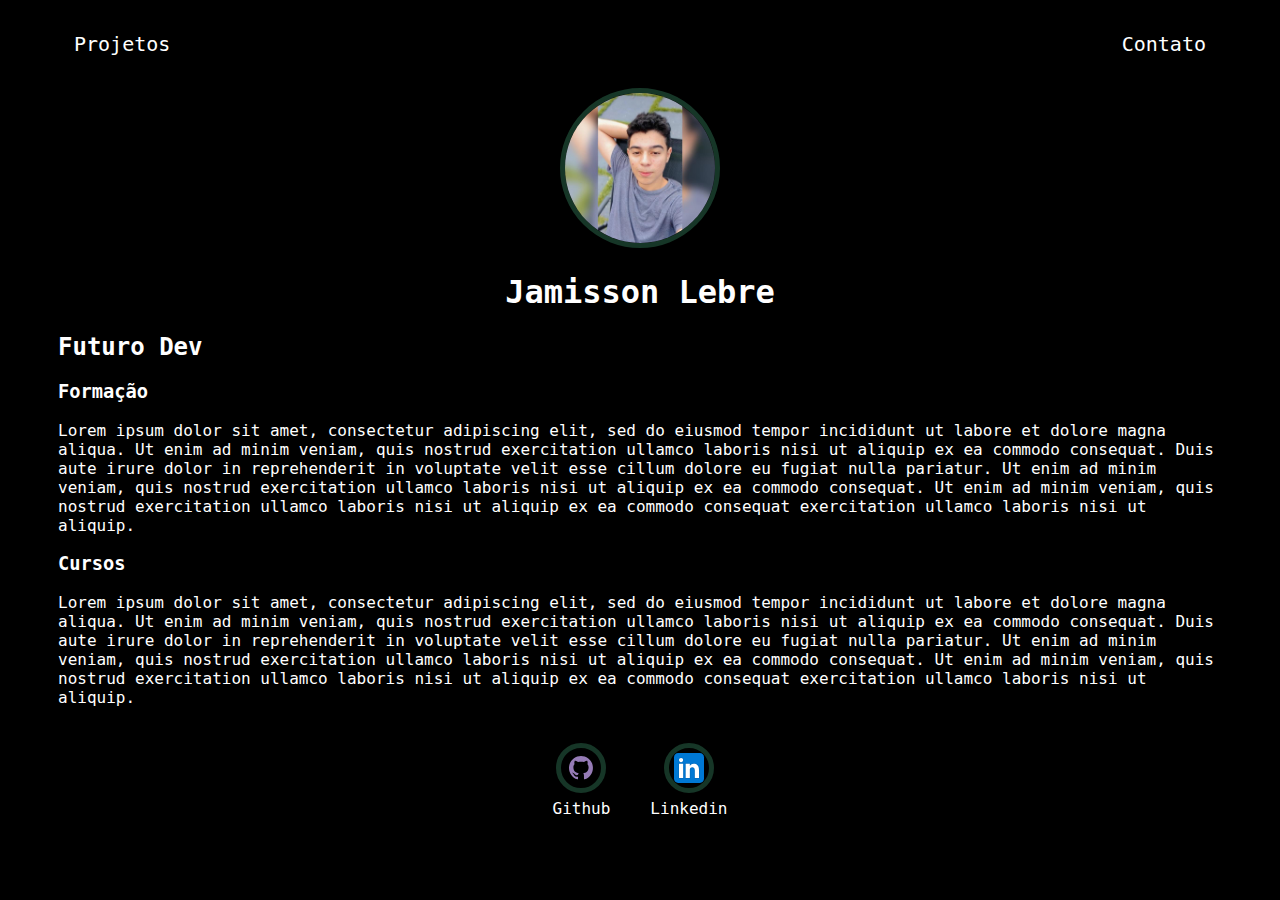
<file: index.html>
<!DOCTYPE html>
<html lang="en">
<head>
    <meta charset="UTF-8">
    <meta http-equiv="X-UA-Compatible" content="IE=edge">
    <meta name="viewport" content="width=device-width, initial-scale=1.0">
    <title>Jamisson Lebre</title>
    <link rel="stylesheet" href="index.css">
</head>
<body>
    <div class="container">
        <nav>
            <ul>
                <li>
                    <a href="project.html">Projetos</a>
                </li>
                <li>
                    <a href="contacts.html">Contato</a>
                </li>
            </ul>
        </nav>
    <header>
        <div class="center">
            <img src="./img/jamisson.jpg"></img>
        </div>
        <h1>Jamisson Lebre</h1>
        <h2>Futuro Dev</h2>
        <main>
            <section>
                <h3>Formação</h3>
                <p>
                    Lorem ipsum dolor sit amet, consectetur adipiscing
                    elit, sed do eiusmod tempor incididunt ut labore
                    et dolore magna aliqua. Ut enim ad minim veniam, quis
                    nostrud exercitation ullamco laboris nisi ut aliquip
                    ex ea commodo consequat. Duis aute irure dolor in
                    reprehenderit in voluptate velit esse cillum dolore
                    eu fugiat nulla pariatur.
                    Ut enim ad minim veniam, quis
                    nostrud exercitation ullamco laboris nisi ut aliquip
                    ex ea commodo consequat.
                    Ut enim ad minim veniam, quis
                    nostrud exercitation ullamco laboris nisi ut aliquip
                    ex ea commodo consequat exercitation ullamco laboris nisi ut aliquip.
                </p>
            </section>
            <section>
                <h3>Cursos</h3>
                <p>
                    Lorem ipsum dolor sit amet, consectetur adipiscing
                    elit, sed do eiusmod tempor incididunt ut labore
                    et dolore magna aliqua. Ut enim ad minim veniam, quis
                    nostrud exercitation ullamco laboris nisi ut aliquip
                    ex ea commodo consequat. Duis aute irure dolor in
                    reprehenderit in voluptate velit esse cillum dolore
                    eu fugiat nulla pariatur.
                    Ut enim ad minim veniam, quis
                    nostrud exercitation ullamco laboris nisi ut aliquip
                    ex ea commodo consequat.
                    Ut enim ad minim veniam, quis
                    nostrud exercitation ullamco laboris nisi ut aliquip
                    ex ea commodo consequat exercitation ullamco laboris nisi ut aliquip.
                </p>
            </section>
        </main>

        <footer>
            <a href="https://github.com/Jameslebre1" target="_blank" rel="noopener noreferrer">
                <img src="./img/github.svg"></img>
                <p>Github</p>
            </a>
            <a href="" target="_blank" rel="noopener noreferrer">
                <img src="./img/linkedin.svg"></img>
                <p>Linkedin</p>
            </a>
        </footer>
    </div>

    </header>
</body>
</html>
</file>
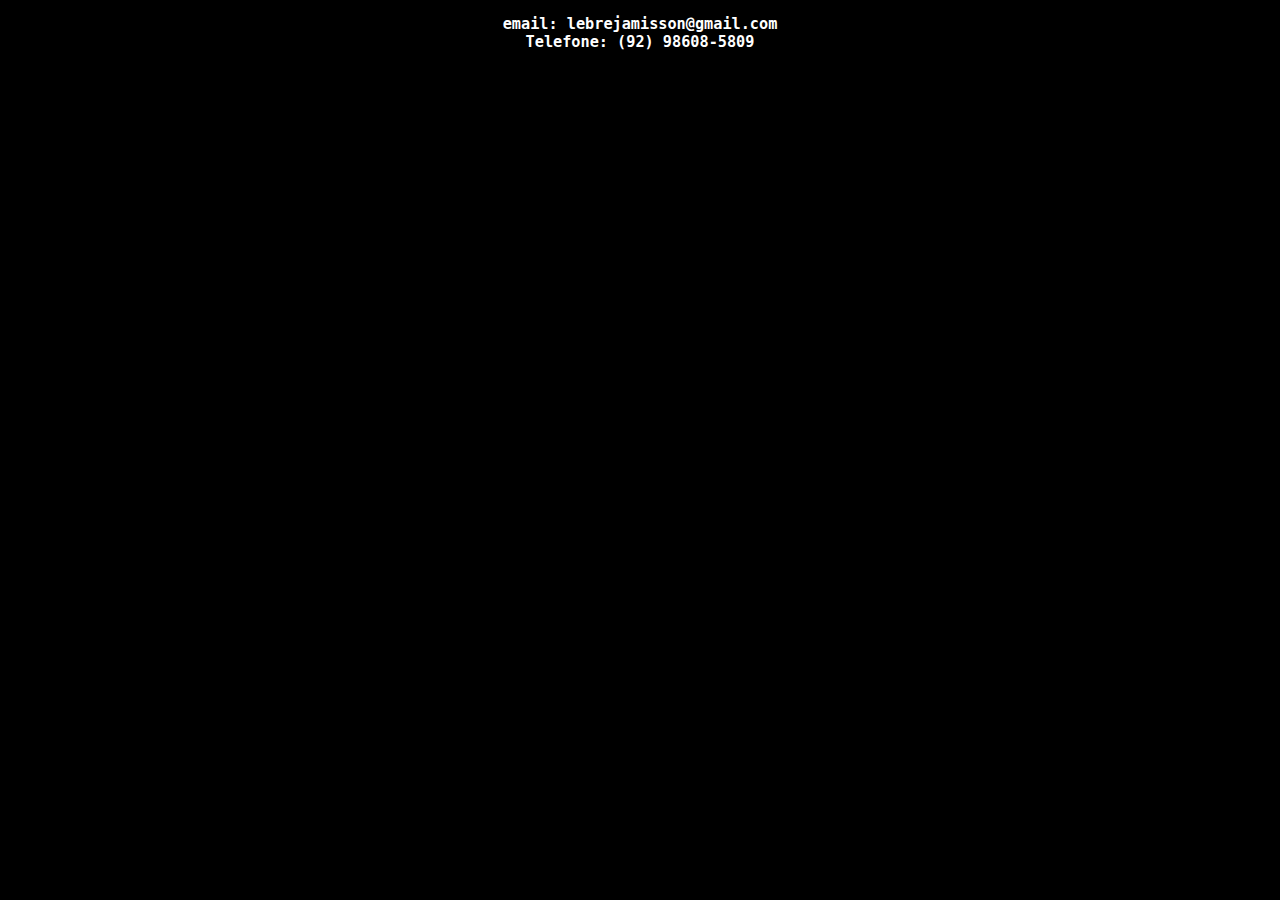
<file: contacts.html>
<!DOCTYPE html>
<html lang="en">
<head>
    <meta charset="UTF-8">
    <meta http-equiv="X-UA-Compatible" content="IE=edge">
    <meta name="viewport" content="width=device-width, initial-scale=1.0">
    <title>contato</title>
    <link rel="stylesheet" href="contacts.css">
</head>
<body>
    <h3>
        email: lebrejamisson@gmail.com<br>
        Telefone: (92) 98608-5809

    </h3>
</body>
</html>
</file>
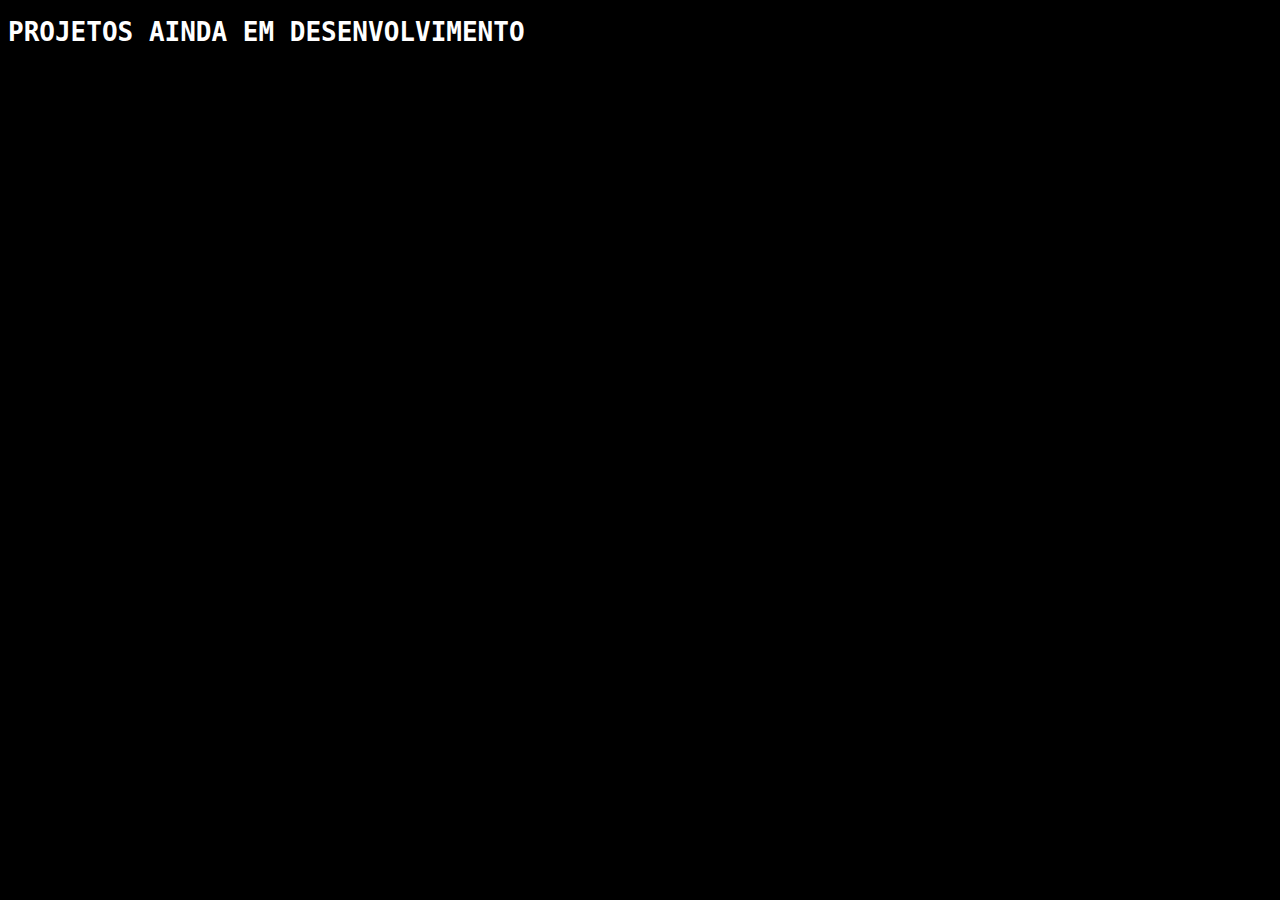
<file: project.html>
<!DOCTYPE html>
<html lang="en">
<head>
    <meta charset="UTF-8">
    <meta http-equiv="X-UA-Compatible" content="IE=edge">
    <meta name="viewport" content="width=device-width, initial-scale=1.0">
    <title>Projetos Jamisson Lebre</title>
    <link rel="stylesheet" href="project.css">
</head>
<body>
    <h1>PROJETOS AINDA EM DESENVOLVIMENTO</h1>
</body>
</html>
</file>
<file: index.css>
body {
    font-size: large;
    font-family: monospace;
    background-color: rgb(0, 0, 0);
    color:rgb(255, 255, 255)
    
}

ul {
    display: flex;
    justify-content: space-between;
    list-style-type: none;
    align-items: center;
    padding: 16px;
}

a {
    color: white;
    text-decoration: none;
}

nav a:hover {
    color: #42be84;
}

header img {
    width: 150px;
    height: 150px;
    border-radius: 50%;
    border: 5px solid #163627;
}

.center {
    text-align: center;
}

h1 {
    text-align: center;
    color: #ffffff;
}

footer img {
    width: 40px;
    height: 40px;
}

footer {
    display: flex;
    justify-content: center;
}

footer a {
    margin: 20px;
    text-align: center;
}

footer p {
    margin-top: 2px;
}

.container {
    padding: 0px 50px;
}

nav a {
    font-size: 20px;
}

nav a:hover {
    color: #42be84;
}

.contact-form input{
    width: 100%;
    padding: 8px 0;
    margin: 8px 0;
}

.contact-form input[type=text] {
    height: 100px;
}

button {
    color: black;
    background-color: white;
    border: none;
    width: 100px;
    height: 30px;
}
</file>
<file: contacts.css>
body {
    background-color: black;
    color: white;
    font-family: monospace;
}

h3 {
    text-align: center;
}
</file>
<file: project.css>
body {
    background-color: black;
    color: white;
    font-family: monospace;
}

h3 {
    text-align: center;
}
</file>
